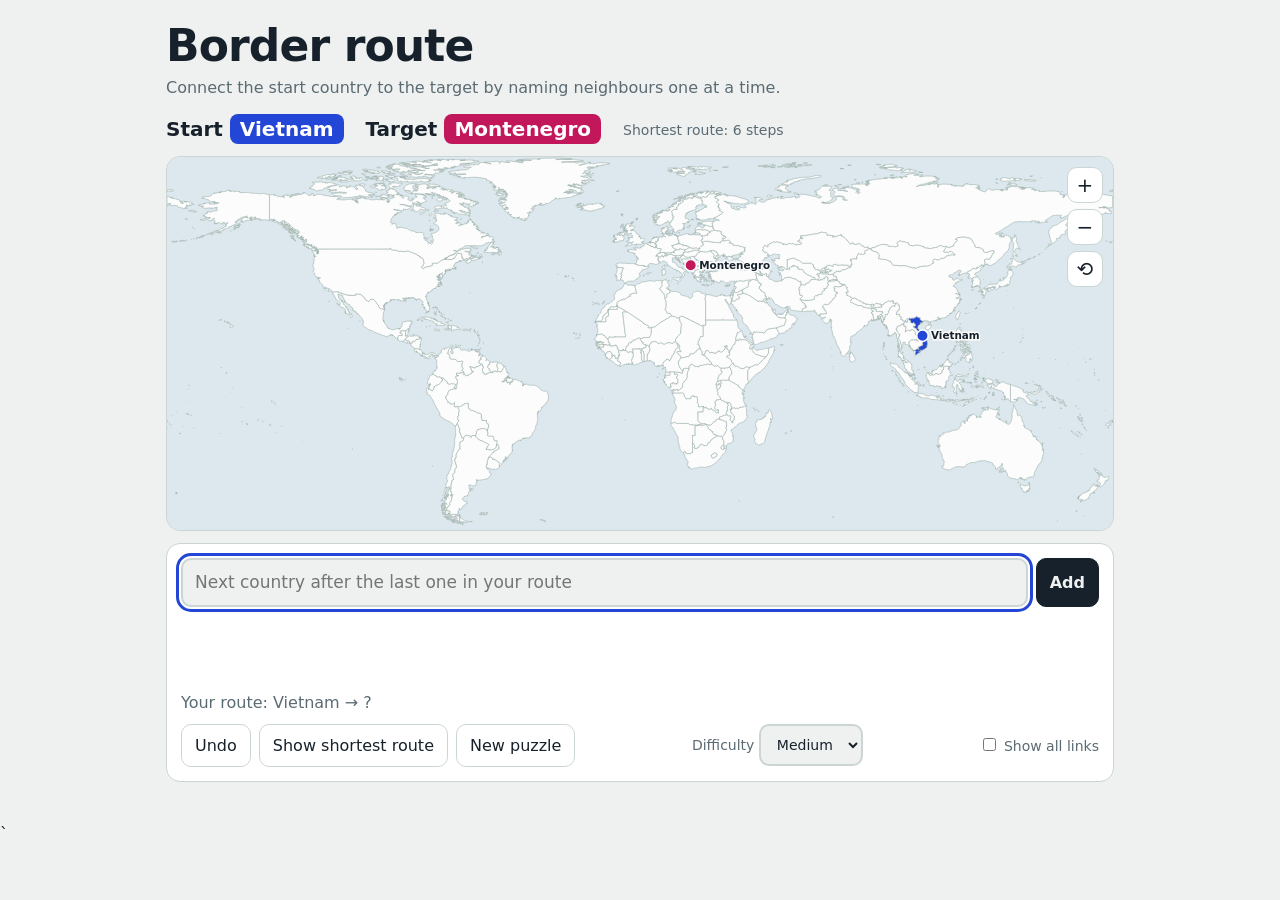
<file: index.html>
<!DOCTYPE html>
<html lang="en">

<head>
  <meta charset="utf-8">
  <meta name="viewport" content="width=device-width, initial-scale=1, viewport-fit=cover">
  <title>Border route</title>
  <link rel="stylesheet" href="style.css">
</head>

<body>
  <main>
    <h1>Border route</h1>
    <p class="lede">Connect the start country to the target by naming neighbours one at a time.</p>
  
    <div class="brief"><span>Start <b class="s" id="sName"></b></span><span>Target <b class="t"
          id="tName"></b></span><small id="par"></small></div>
  
    <div class="mapbox"><svg id="map" viewBox="0 0 1000 394" role="img"
        aria-label="Zoomable, draggable world map showing your route">
        <rect width="1000" height="394" fill="var(--sea)" />
        <defs>
          <g id="world"></g>
        </defs>
        <g id="vw">
          <use href="#world" x="0" />
          <use href="#world" x="1000" />
        </g>
      </svg>
      <div class="zoom"><button id="zin" aria-label="Zoom in">+</button><button id="zout"
          aria-label="Zoom out">−</button><button id="zreset" aria-label="Reset view">⟲</button></div>
    </div>
    <div class="panel">
      <div class="entry"><input id="inp" autocomplete="off" spellcheck="false"
          placeholder="Next country after the last one in your route" aria-label="Country name"><button class="primary"
          id="go">Add</button></div>
      <div class="sugg" id="sugg"></div>
      <p id="msg" role="status"></p>
      <p class="route" id="route"></p>
      <div class="row">
        <button id="undo">Undo</button>
        <button id="reveal">Show shortest route</button>
        <button id="new">New puzzle</button>
        <label>Difficulty <select id="diff">
            <option value="3,4">Easy</option>
            <option value="5,6" selected>Medium</option>
            <option value="7,12">Hard</option>
          </select></label>
        <label><input type="checkbox" id="all" style="flex:none"> Show all links</label>
      </div>
    </div>
  </main>

  <script src="script.js"></script>
  </script>
</body>

</html> `
</file>
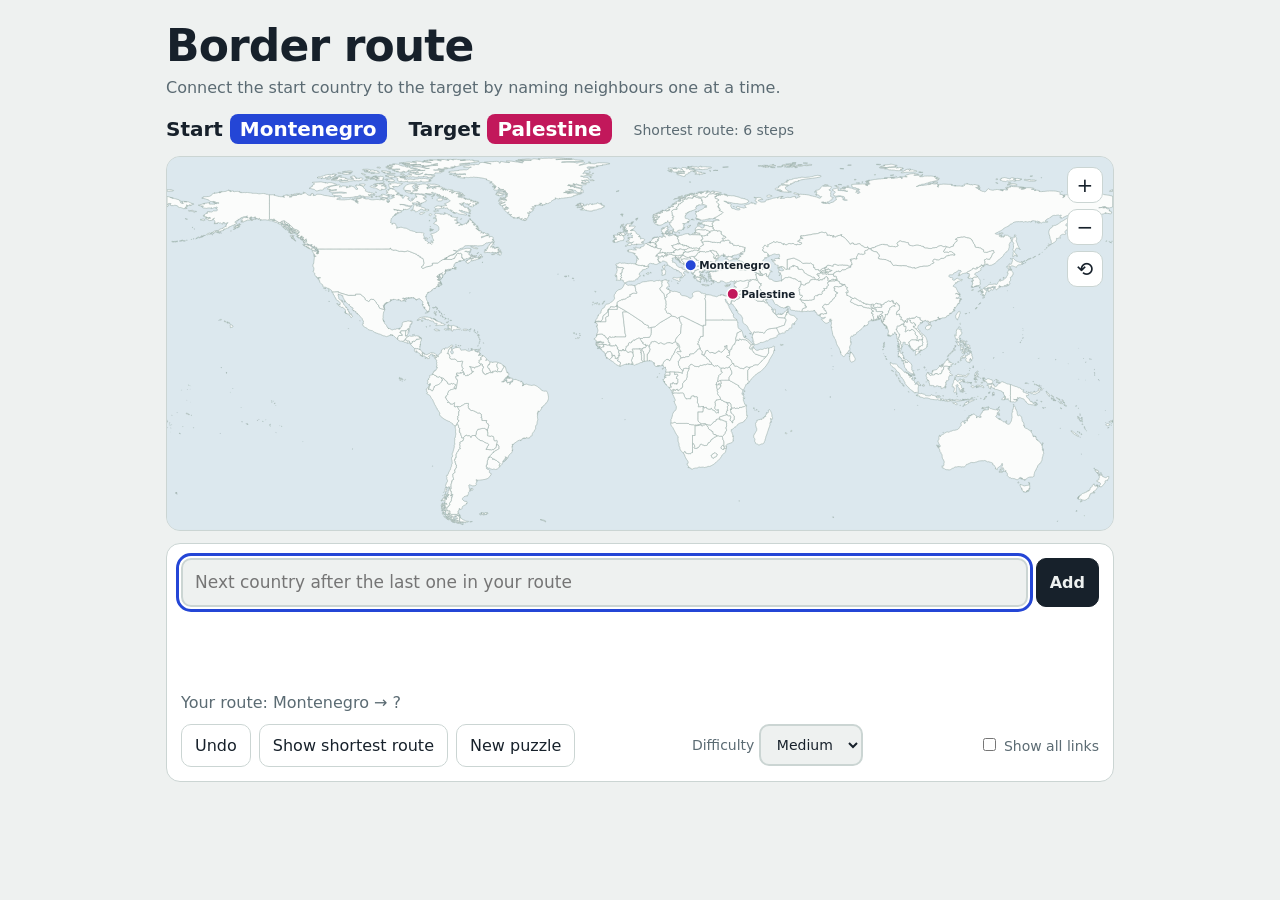
<file: Border route.html>
<!DOCTYPE html>
<html lang="en">

<head>
  <meta charset="utf-8">
  <meta name="viewport" content="width=device-width, initial-scale=1, viewport-fit=cover">
  <title>Border route</title>
  <link rel="stylesheet" href="style.css">
</head>

<body>
  <main>
    <h1>Border route</h1>
    <p class="lede">Connect the start country to the target by naming neighbours one at a time.</p>

    <div class="brief"><span>Start <b class="s" id="sName"></b></span><span>Target <b class="t"
          id="tName"></b></span><small id="par"></small></div>

    <div class="mapbox"><svg id="map" viewBox="0 0 1000 394" role="img"
        aria-label="Zoomable, draggable world map showing your route">
        <rect width="1000" height="394" fill="var(--sea)" />
        <defs>
          <g id="world"></g>
        </defs>
        <g id="vw">
          <use href="#world" x="0" />
          <use href="#world" x="1000" />
        </g>
      </svg>
      <div class="zoom"><button id="zin" aria-label="Zoom in">+</button><button id="zout"
          aria-label="Zoom out">−</button><button id="zreset" aria-label="Reset view">⟲</button></div>
    </div>
    <div class="panel">
      <div class="entry"><input id="inp" autocomplete="off" spellcheck="false"
          placeholder="Next country after the last one in your route" aria-label="Country name"><button class="primary"
          id="go">Add</button></div>
      <div class="sugg" id="sugg"></div>
      <p id="msg" role="status"></p>
      <p class="route" id="route"></p>
      <div class="row">
        <button id="undo">Undo</button>
        <button id="reveal">Show shortest route</button>
        <button id="new">New puzzle</button>
        <label>Difficulty <select id="diff">
            <option value="3,4">Easy</option>
            <option value="5,6" selected>Medium</option>
            <option value="7,12">Hard</option>
          </select></label>
        <label><input type="checkbox" id="all" style="flex:none"> Show all links</label>
      </div>
    </div>
  </main>

  <script src="script.js"></script>
  </script>
</body>

</html>
</file>
<file: style.css>
:root {
    --bg: #EEF1F0;
    --ink: #17212B;
    --muted: #5B6B73;
    --panel: #fff;
    --line: #CBD5D3;
    --sea: #DCE8EE;
    --land: #FBFCFB;
    --edge: #9AAFA9;
    --dot: #8FA19B;
    --route: #0B7A75;
    --start: #2446D6;
    --target: #C2185B;
    --bad: #B93131;
    color-scheme: light;
    box-sizing: border-box;
    padding-top: env(safe-area-inset-top, 0px);
    padding-bottom: env(safe-area-inset-bottom, 0px)
}

@media (prefers-color-scheme:dark) {
    :root:not([data-theme="light"]) {
        --bg: #0F1719;
        --ink: #E4EEEC;
        --muted: #93A6A3;
        --panel: #172326;
        --line: #2B3D40;
        --sea: #13262C;
        --land: #21383C;
        --edge: #3F5E60;
        --dot: #5E7873;
        --route: #3FD1C7;
        --start: #7A96FF;
        --target: #FF6FA3;
        --bad: #FF8484;
        color-scheme: dark
    }
}

:root[data-theme="dark"] {
    --bg: #0F1719;
    --ink: #E4EEEC;
    --muted: #93A6A3;
    --panel: #172326;
    --line: #2B3D40;
    --sea: #13262C;
    --land: #21383C;
    --edge: #3F5E60;
    --dot: #5E7873;
    --route: #3FD1C7;
    --start: #7A96FF;
    --target: #FF6FA3;
    --bad: #FF8484;
    color-scheme: dark
}

html {
    scroll-padding-top: env(safe-area-inset-top, 0px)
}

* {
    box-sizing: border-box
}

body {
    margin: 0;
    background: var(--bg);
    color: var(--ink);
    font-family: "Schibsted Grotesk", system-ui, -apple-system, "Segoe UI", sans-serif;
    line-height: 1.45
}

main {
    max-width: 980px;
    margin: 0 auto;
    padding: 24px 16px 40px
}

h1 {
    font-size: clamp(30px, 6vw, 44px);
    line-height: 1;
    margin: 0 0 8px;
    font-weight: 800;
    letter-spacing: -.02em
}

.lede {
    color: var(--muted);
    margin: 0 0 16px
}

.brief {
    display: flex;
    flex-wrap: wrap;
    gap: 10px 22px;
    align-items: center;
    font-size: 20px;
    font-weight: 700;
    margin-bottom: 12px
}

.brief b {
    padding: 3px 10px;
    border-radius: 8px;
    color: #fff
}

.s {
    background: var(--start)
}

.t {
    background: var(--target)
}

.brief small {
    font-size: 14px;
    color: var(--muted);
    font-weight: 400
}

.mapbox {
    background: var(--sea);
    border: 1px solid var(--line);
    border-radius: 14px;
    overflow: hidden
}

.mapbox {
    position: relative
}

svg {
    display: block;
    width: 100%;
    height: auto;
    touch-action: none;
    cursor: grab;
    user-select: none
}

svg:active {
    cursor: grabbing
}

.land {
    fill: var(--land);
    stroke: var(--edge);
    stroke-width: .6;
    vector-effect: non-scaling-stroke;
    transition: fill .5s
}

.c-route {
    fill: var(--route)
}

.c-start {
    fill: var(--start)
}

.c-target {
    fill: var(--target)
}

.c-tidle {
    fill: var(--target);
    fill-opacity: .35
}

.zoom {
    position: absolute;
    right: 10px;
    top: 10px;
    display: flex;
    flex-direction: column;
    gap: 6px
}

.zoom button {
    width: 36px;
    height: 36px;
    padding: 0;
    background: var(--panel);
    font-size: 20px
}

.panel {
    background: var(--panel);
    border: 1px solid var(--line);
    border-radius: 14px;
    padding: 14px;
    margin-top: 12px
}

.entry {
    display: flex;
    gap: 8px
}

input,
select {
    font: inherit;
    padding: 10px 12px;
    border-radius: 10px;
    border: 2px solid var(--line);
    background: var(--bg);
    color: var(--ink)
}

input {
    flex: 1;
    min-width: 0;
    font-size: 17px
}

button {
    font: inherit;
    cursor: pointer;
    border-radius: 10px;
    border: 1px solid var(--line);
    background: transparent;
    color: var(--ink);
    padding: 9px 13px
}

button:hover {
    border-color: var(--ink)
}

button.primary {
    background: var(--ink);
    color: var(--bg);
    border-color: var(--ink);
    font-weight: 600
}

button:focus-visible,
input:focus-visible,
select:focus-visible {
    outline: 3px solid var(--start);
    outline-offset: 2px
}

button:disabled,
input:disabled {
    opacity: .5;
    cursor: not-allowed
}

.sugg {
    display: flex;
    flex-wrap: wrap;
    gap: 6px;
    margin-top: 8px;
    min-height: 34px
}

.sugg button {
    padding: 4px 10px;
    font-size: 14px
}

#msg {
    min-height: 24px;
    margin: 8px 0 0
}

#msg.bad {
    color: var(--bad)
}

#msg.ok {
    color: var(--route);
    font-weight: 600
}

.row {
    display: flex;
    flex-wrap: wrap;
    gap: 8px;
    align-items: center;
    margin-top: 10px
}

.row label {
    margin-left: auto;
    color: var(--muted);
    font-size: 14px
}

.route {
    margin: 10px 0 0;
    color: var(--muted)
}

.route strong {
    color: var(--ink)
}

.legend {
    font-size: 13px;
    color: var(--muted);
    margin: 8px 2px 0
}
</file>
